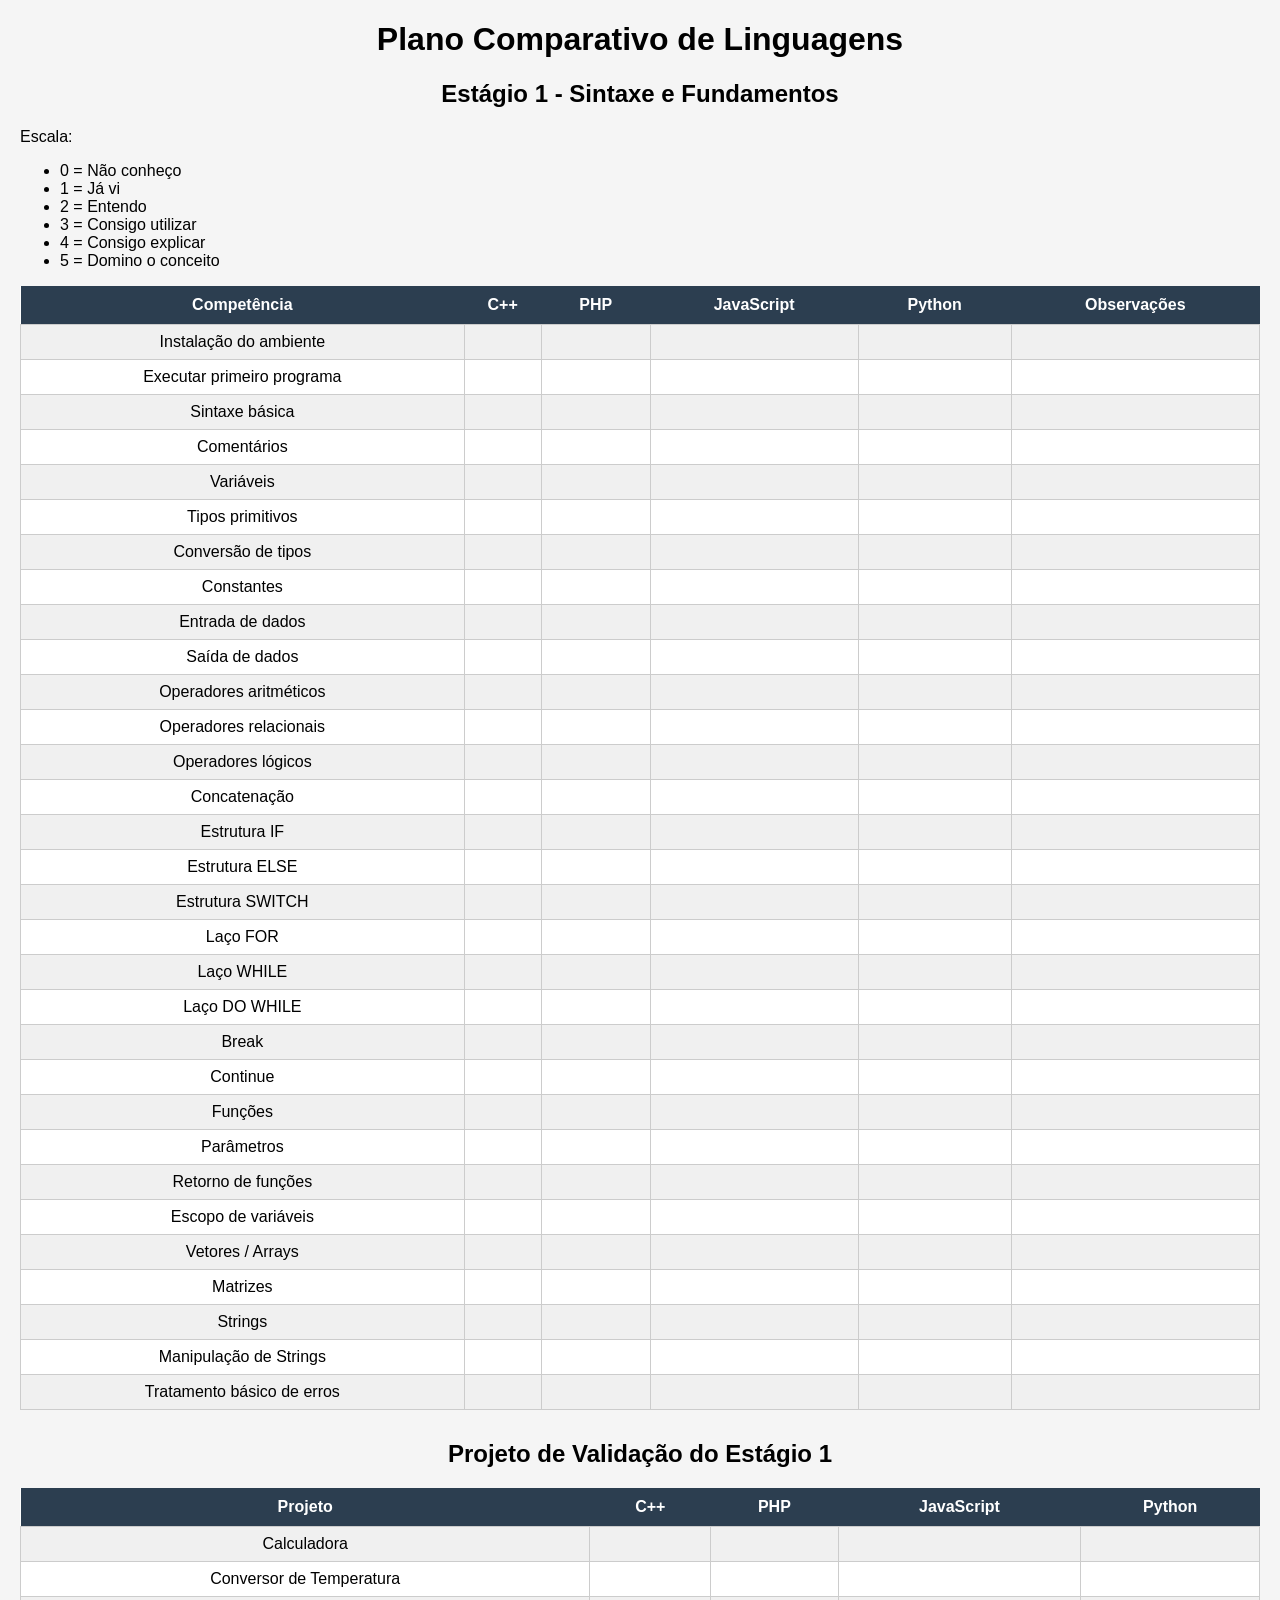
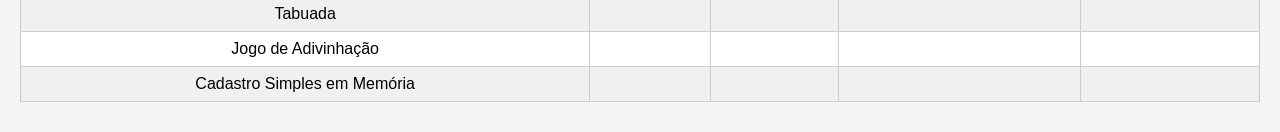
<file: index.html>
<!DOCTYPE html>
<html lang="pt-BR">
<head>
<meta charset="UTF-8">
<meta name="viewport" content="width=device-width, initial-scale=1.0">
<title>Comparativo de Linguagens - Estágio 1</title>

<style>

body{
    font-family: Arial, sans-serif;
    margin:20px;
    background:#f5f5f5;
}

h1,h2{
    text-align:center;
}

table{
    width:100%;
    border-collapse:collapse;
    background:white;
    margin-bottom:30px;
}

th{
    background:#2c3e50;
    color:white;
    padding:10px;
}

td{
    border:1px solid #ccc;
    padding:8px;
    text-align:center;
}

tr:nth-child(even){
    background:#f0f0f0;
}

.nivel{
    width:60px;
}

</style>

</head>
<body>

<h1>Plano Comparativo de Linguagens</h1>
<h2>Estágio 1 - Sintaxe e Fundamentos</h2>

<p>
Escala:
</p>

<ul>
<li>0 = Não conheço</li>
<li>1 = Já vi</li>
<li>2 = Entendo</li>
<li>3 = Consigo utilizar</li>
<li>4 = Consigo explicar</li>
<li>5 = Domino o conceito</li>
</ul>

<table>

<tr>
<th>Competência</th>
<th>C++</th>
<th>PHP</th>
<th>JavaScript</th>
<th>Python</th>
<th>Observações</th>
</tr>

<tr>
<td>Instalação do ambiente</td>
<td class="nivel"></td>
<td></td>
<td></td>
<td></td>
<td></td>
</tr>

<tr>
<td>Executar primeiro programa</td>
<td></td>
<td></td>
<td></td>
<td></td>
<td></td>
</tr>

<tr>
<td>Sintaxe básica</td>
<td></td>
<td></td>
<td></td>
<td></td>
<td></td>
</tr>

<tr>
<td>Comentários</td>
<td></td>
<td></td>
<td></td>
<td></td>
<td></td>
</tr>

<tr>
<td>Variáveis</td>
<td></td>
<td></td>
<td></td>
<td></td>
<td></td>
</tr>

<tr>
<td>Tipos primitivos</td>
<td></td>
<td></td>
<td></td>
<td></td>
<td></td>
</tr>

<tr>
<td>Conversão de tipos</td>
<td></td>
<td></td>
<td></td>
<td></td>
<td></td>
</tr>

<tr>
<td>Constantes</td>
<td></td>
<td></td>
<td></td>
<td></td>
<td></td>
</tr>

<tr>
<td>Entrada de dados</td>
<td></td>
<td></td>
<td></td>
<td></td>
<td></td>
</tr>

<tr>
<td>Saída de dados</td>
<td></td>
<td></td>
<td></td>
<td></td>
<td></td>
</tr>

<tr>
<td>Operadores aritméticos</td>
<td></td>
<td></td>
<td></td>
<td></td>
<td></td>
</tr>

<tr>
<td>Operadores relacionais</td>
<td></td>
<td></td>
<td></td>
<td></td>
<td></td>
</tr>

<tr>
<td>Operadores lógicos</td>
<td></td>
<td></td>
<td></td>
<td></td>
<td></td>
</tr>

<tr>
<td>Concatenação</td>
<td></td>
<td></td>
<td></td>
<td></td>
<td></td>
</tr>

<tr>
<td>Estrutura IF</td>
<td></td>
<td></td>
<td></td>
<td></td>
<td></td>
</tr>

<tr>
<td>Estrutura ELSE</td>
<td></td>
<td></td>
<td></td>
<td></td>
<td></td>
</tr>

<tr>
<td>Estrutura SWITCH</td>
<td></td>
<td></td>
<td></td>
<td></td>
<td></td>
</tr>

<tr>
<td>Laço FOR</td>
<td></td>
<td></td>
<td></td>
<td></td>
<td></td>
</tr>

<tr>
<td>Laço WHILE</td>
<td></td>
<td></td>
<td></td>
<td></td>
<td></td>
</tr>

<tr>
<td>Laço DO WHILE</td>
<td></td>
<td></td>
<td></td>
<td></td>
<td></td>
</tr>

<tr>
<td>Break</td>
<td></td>
<td></td>
<td></td>
<td></td>
<td></td>
</tr>

<tr>
<td>Continue</td>
<td></td>
<td></td>
<td></td>
<td></td>
<td></td>
</tr>

<tr>
<td>Funções</td>
<td></td>
<td></td>
<td></td>
<td></td>
<td></td>
</tr>

<tr>
<td>Parâmetros</td>
<td></td>
<td></td>
<td></td>
<td></td>
<td></td>
</tr>

<tr>
<td>Retorno de funções</td>
<td></td>
<td></td>
<td></td>
<td></td>
<td></td>
</tr>

<tr>
<td>Escopo de variáveis</td>
<td></td>
<td></td>
<td></td>
<td></td>
<td></td>
</tr>

<tr>
<td>Vetores / Arrays</td>
<td></td>
<td></td>
<td></td>
<td></td>
<td></td>
</tr>

<tr>
<td>Matrizes</td>
<td></td>
<td></td>
<td></td>
<td></td>
<td></td>
</tr>

<tr>
<td>Strings</td>
<td></td>
<td></td>
<td></td>
<td></td>
<td></td>
</tr>

<tr>
<td>Manipulação de Strings</td>
<td></td>
<td></td>
<td></td>
<td></td>
<td></td>
</tr>

<tr>
<td>Tratamento básico de erros</td>
<td></td>
<td></td>
<td></td>
<td></td>
<td></td>
</tr>

</table>

<h2>Projeto de Validação do Estágio 1</h2>

<table>

<tr>
<th>Projeto</th>
<th>C++</th>
<th>PHP</th>
<th>JavaScript</th>
<th>Python</th>
</tr>

<tr>
<td>Calculadora</td>
<td></td>
<td></td>
<td></td>
<td></td>
</tr>

<tr>
<td>Conversor de Temperatura</td>
<td></td>
<td></td>
<td></td>
<td></td>
</tr>

<tr>
<td>Tabuada</td>
<td></td>
<td></td>
<td></td>
<td></td>
</tr>

<tr>
<td>Jogo de Adivinhação</td>
<td></td>
<td></td>
<td></td>
<td></td>
</tr>

<tr>
<td>Cadastro Simples em Memória</td>
<td></td>
<td></td>
<td></td>
<td></td>
</tr>

</table>

</body>
</html>
</file>
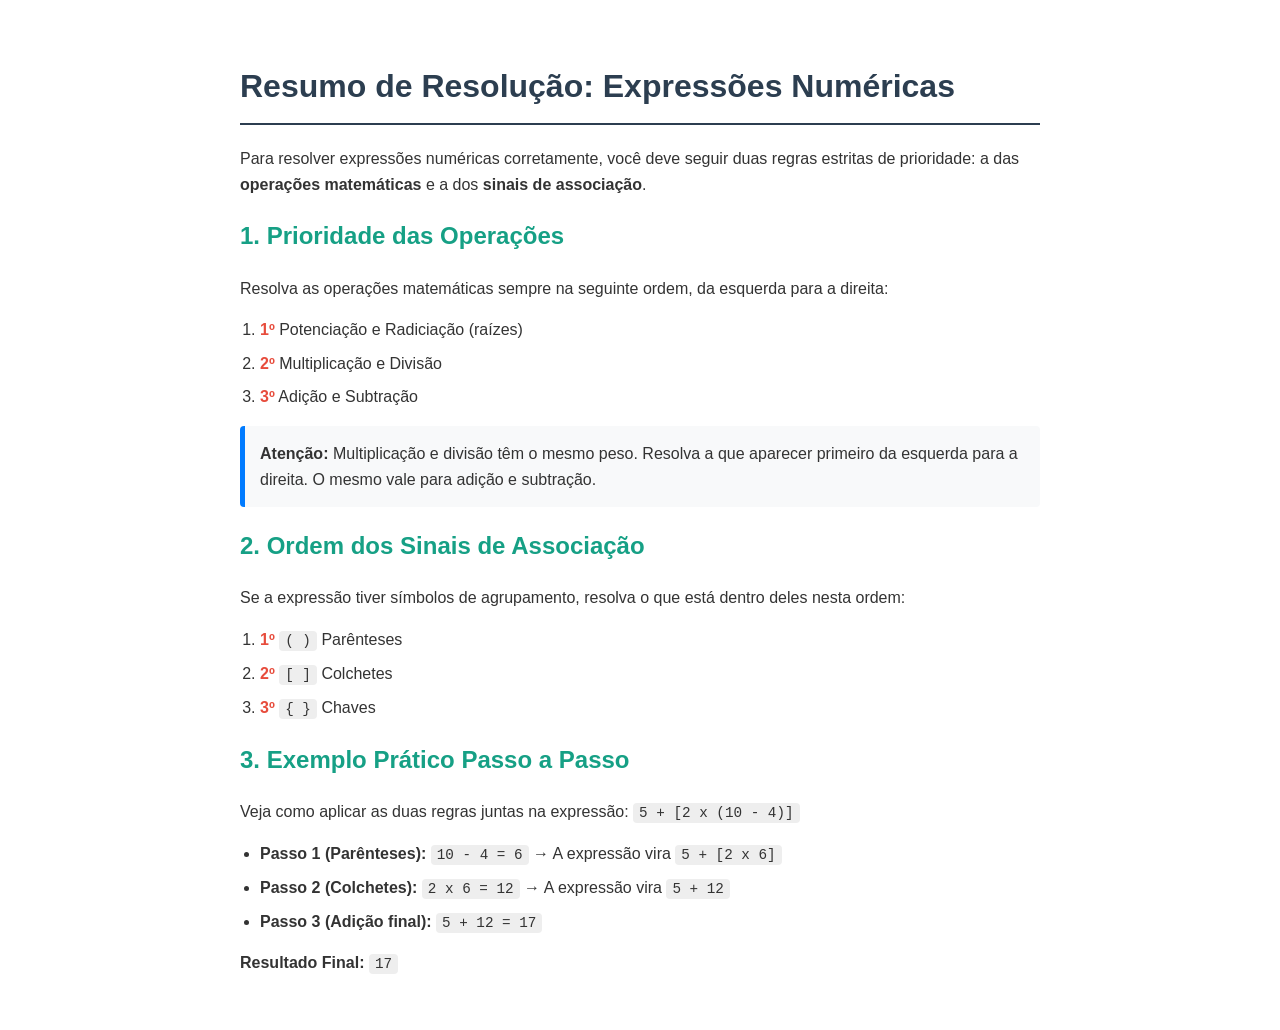
<file: docs/exepressoes_numericas.html>
<!DOCTYPE html>
<html lang="pt-BR">
<head>
    <meta charset="UTF-8">
    <meta name="viewport" content="width=device-width, initial-scale=1.0">
    <title>Resumo: Expressões Numéricas</title>
    <style>
        body {
            font-family: Arial, sans-serif;
            line-height: 1.6;
            max-width: 800px;
            margin: 20px auto;
            padding: 20px;
            color: #333;
        }
        h1 {
            color: #2c3e50;
            border-bottom: 2px solid #2c3e50;
            padding-bottom: 10px;
        }
        h2 {
            color: #16a085;
            margin-top: 20px;
        }
        .box {
            background-color: #f8f9fa;
            border-left: 5px solid #007bff;
            padding: 15px;
            margin: 15px 0;
            border-radius: 4px;
        }
        ol, ul {
            padding-left: 20px;
        }
        li {
            margin-bottom: 8px;
        }
        code {
            background-color: #eee;
            padding: 2px 6px;
            border-radius: 4px;
            font-family: monospace;
            font-size: 1.1em;
        }
        .step {
            font-weight: bold;
            color: #e74c3c;
        }
    </style>
</head>
<body>

    <h1>Resumo de Resolução: Expressões Numéricas</h1>

    <p>Para resolver expressões numéricas corretamente, você deve seguir duas regras estritas de prioridade: a das <strong>operações matemáticas</strong> e a dos <strong>sinais de associação</strong>.</p>

    <h2>1. Prioridade das Operações</h2>
    <p>Resolva as operações matemáticas sempre na seguinte ordem, da esquerda para a direita:</p>
    <ol>
        <li><span class="step">1º</span> Potenciação e Radiciação (raízes)</li>
        <li><span class="step">2º</span> Multiplicação e Divisão</li>
        <li><span class="step">3º</span> Adição e Subtração</li>
    </ol>

    <div class="box">
        <strong>Atenção:</strong> Multiplicação e divisão têm o mesmo peso. Resolva a que aparecer primeiro da esquerda para a direita. O mesmo vale para adição e subtração.
    </div>

    <h2>2. Ordem dos Sinais de Associação</h2>
    <p>Se a expressão tiver símbolos de agrupamento, resolva o que está dentro deles nesta ordem:</p>
    <ol>
        <li><span class="step">1º</span> <code>( )</code> Parênteses</li>
        <li><span class="step">2º</span> <code>[ ]</code> Colchetes</li>
        <li><span class="step">3º</span> <code>{ }</code> Chaves</li>
    </ol>

    <h2>3. Exemplo Prático Passo a Passo</h2>
    <p>Veja como aplicar as duas regras juntas na expressão: <code>5 + [2 x (10 - 4)]</code></p>
    <ul>
        <li><strong>Passo 1 (Parênteses):</strong> <code>10 - 4 = 6</code> &rarr; A expressão vira <code>5 + [2 x 6]</code></li>
        <li><strong>Passo 2 (Colchetes):</strong> <code>2 x 6 = 12</code> &rarr; A expressão vira <code>5 + 12</code></li>
        <li><strong>Passo 3 (Adição final):</strong> <code>5 + 12 = 17</code></li>
    </ul>

    <p><strong>Resultado Final:</strong> <code>17</code></p>

</body>
</html>
</file>
